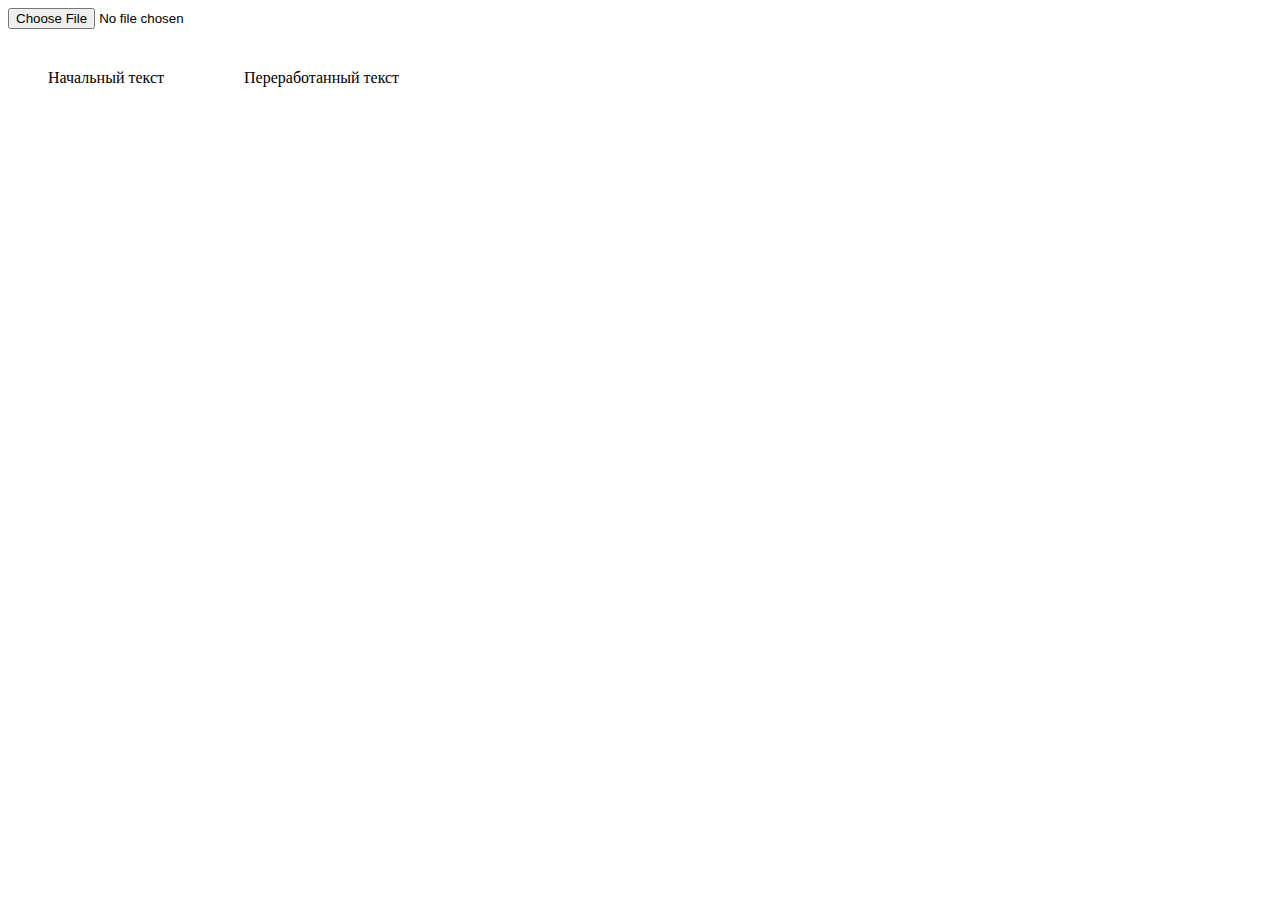
<file: regularExpressions/index.html>
<!DOCTYPE html>
<html lang="en">

<head>
    <meta charset="UTF-8">
    <meta http-equiv="X-UA-Compatible" content="IE=edge">
    <meta name="viewport" content="width=device-width, initial-scale=1.0">
    <title>Document</title>
    <link rel="stylesheet" href="css/style.css">
</head>

<body>
    <input type="file" onchange="previewFile()"><br>
    <div class="wrp">
        <div class="wrp-text">
            <span>Начальный текст</span>
            <p class="elementaryContent"></p>
        </div>
        <div class="wrp-text">
            <span>Переработанный текст</span>
            <p class="content"></p>
        </div>
    </div>
    <script>
        function previewFile() {
            const elementaryContent = document.querySelector('.elementaryContent');
            const content = document.querySelector('.content');
            const [file] = document.querySelector('input[type=file]').files;
            const reader = new FileReader();

            reader.addEventListener("load", () => {
                // this will then display a text file
                elementaryContent.innerText = reader.result;
                content.innerText = reader.result.replace(/\B'|'\B/g, "\"");
            }, false);

            if (file) {
                reader.readAsText(file);
            }
        }
    </script>
</body>

</html>
</file>
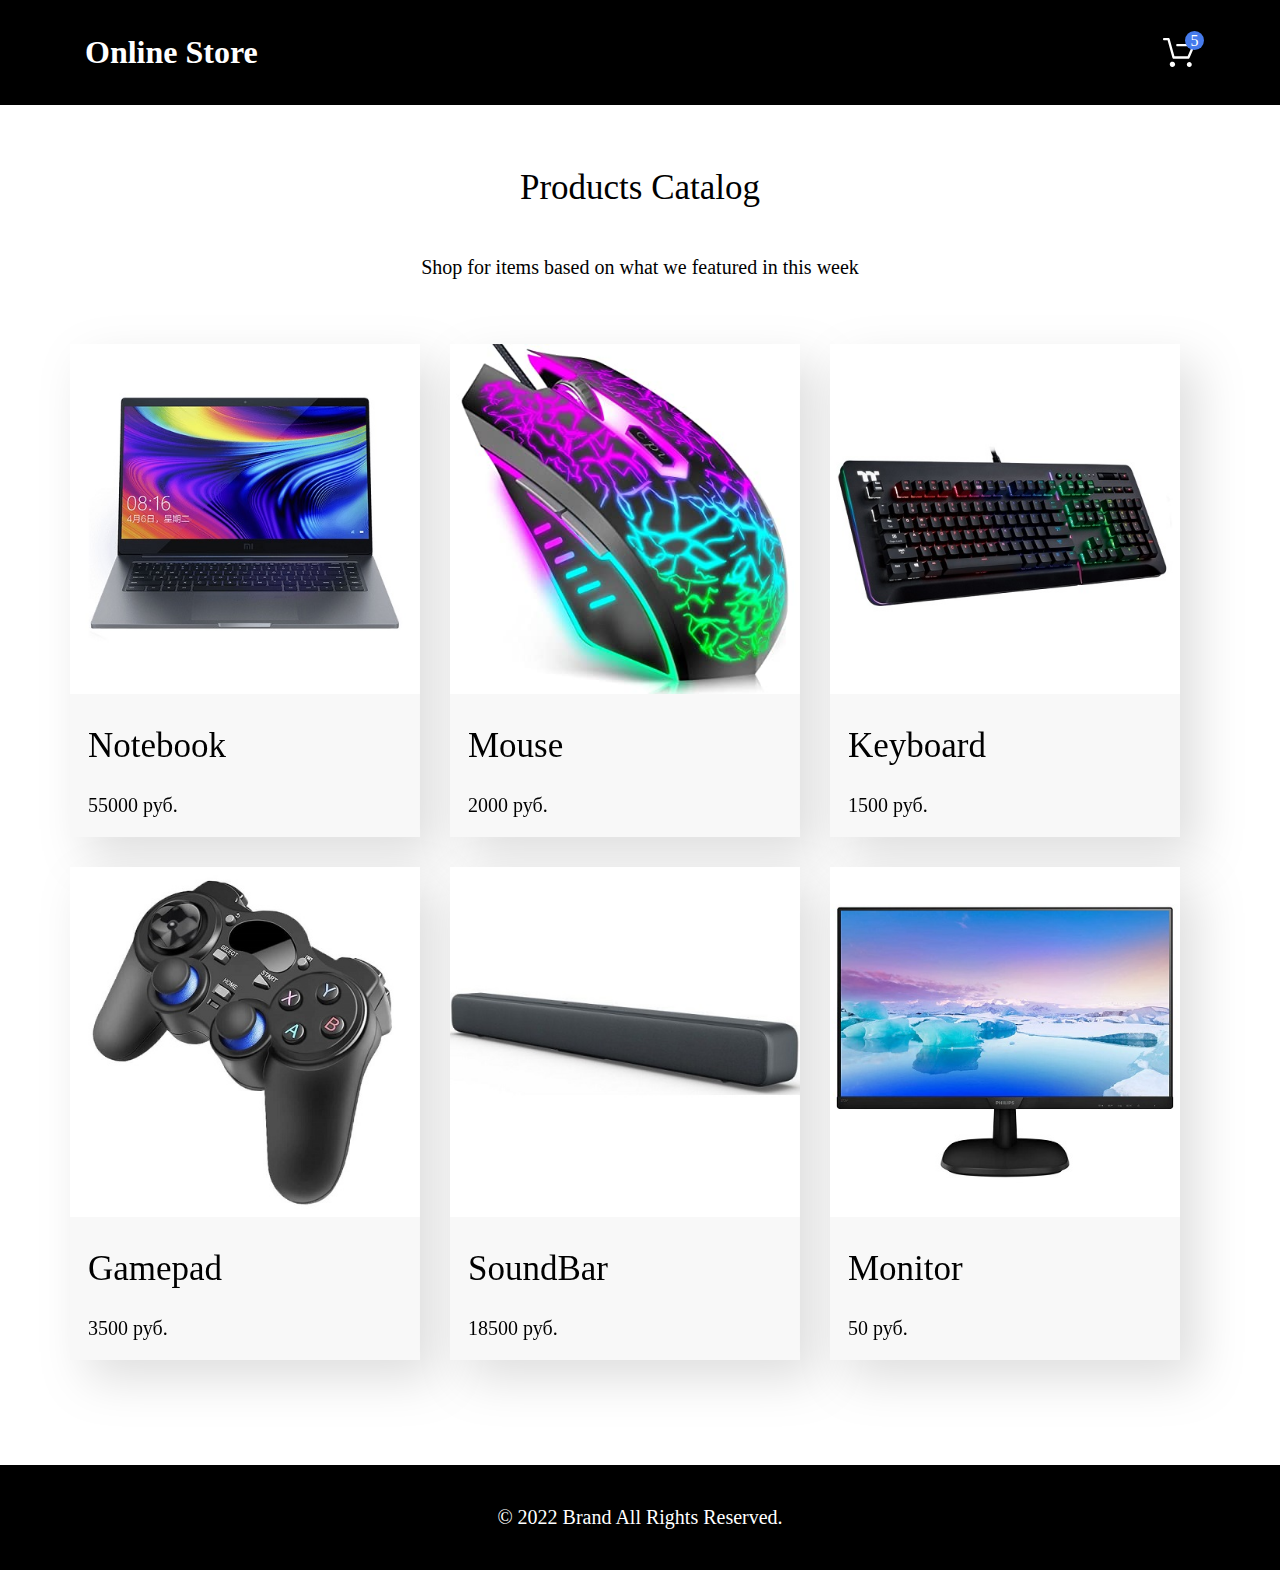
<file: Lesson-1/project/index.html>
<!DOCTYPE html>
<html lang="en">

<head>
    <meta charset="UTF-8">
    <meta http-equiv="X-UA-Compatible" content="IE=edge">
    <meta name="viewport" content="width=device-width, initial-scale=1.0">
    <link rel="stylesheet" href="css/style.css">
    <title>Каталог</title>
</head>

<body>
    <header>
        <div class="catalog__header padding-site">
            <h1 class="catalog__header-title">online store</h1>
            <a class="catalog__header-btn-cart" href="/">
                <svg width="32" height="29" viewBox="0 0 32 29" xmlns="http://www.w3.org/2000/svg">
                    <path
                        d="M26.2 29C25.5522 28.9738 24.9405 28.6948 24.4962 28.2227C24.0519 27.7506 23.8104 27.1232 23.8235 26.475C23.8366 25.8269 24.1033 25.2097 24.5663 24.7559C25.0293 24.3022 25.6518 24.048 26.3 24.048C26.9483 24.048 27.5707 24.3022 28.0337 24.7559C28.4967 25.2097 28.7634 25.8269 28.7765 26.475C28.7896 27.1232 28.5481 27.7506 28.1038 28.2227C27.6594 28.6948 27.0478 28.9738 26.4 29H26.2ZM6.75195 26.32C6.75195 25.79 6.90913 25.2718 7.20361 24.8311C7.4981 24.3904 7.91667 24.0469 8.40637 23.844C8.89608 23.6412 9.43497 23.5881 9.95483 23.6915C10.4747 23.7949 10.9522 24.0502 11.327 24.425C11.7018 24.7998 11.9571 25.2773 12.0605 25.7972C12.164 26.317 12.1108 26.8559 11.908 27.3456C11.7051 27.8353 11.3616 28.2539 10.9209 28.5483C10.4802 28.8428 9.96206 29 9.43201 29C9.0799 29.0003 8.73114 28.9311 8.40576 28.7966C8.08038 28.662 7.78472 28.4646 7.53564 28.2158C7.28657 27.9669 7.08903 27.6713 6.95422 27.3461C6.81942 27.0208 6.75 26.6721 6.75 26.32H6.75195ZM10.552 20.686C10.2926 20.6868 10.04 20.6024 9.83313 20.4457C9.62629 20.2891 9.47661 20.0689 9.40698 19.819L4.57397 2.36401H1.18103C0.867544 2.36401 0.566883 2.23947 0.345215 2.01781C0.123547 1.79614 -0.000976562 1.49549 -0.000976562 1.18201C-0.000976562 0.868519 0.123547 0.567873 0.345215 0.346205C0.566883 0.124537 0.867544 5.81268e-06 1.18103 5.81268e-06H5.46204C5.72153 -0.00080736 5.97406 0.0837201 6.18079 0.240568C6.38751 0.397416 6.53686 0.617884 6.60596 0.868006L11.439 18.323H24.6169L29 8.27501H14.4C14.2418 8.27961 14.0844 8.25242 13.9369 8.19507C13.7894 8.13771 13.6549 8.05134 13.5414 7.94108C13.4279 7.83082 13.3376 7.69891 13.276 7.55315C13.2144 7.40739 13.1826 7.25075 13.1826 7.0925C13.1826 6.93426 13.2144 6.77762 13.276 6.63186C13.3376 6.4861 13.4279 6.35419 13.5414 6.24393C13.6549 6.13367 13.7894 6.0473 13.9369 5.98994C14.0844 5.93259 14.2418 5.90541 14.4 5.91001H30.813C31.0087 5.90996 31.2013 5.95866 31.3734 6.05172C31.5456 6.14478 31.6918 6.27926 31.799 6.44301C31.9068 6.60729 31.9724 6.79569 31.9899 6.99145C32.0073 7.18721 31.9762 7.38424 31.899 7.565L26.494 19.977C26.4016 20.1876 26.25 20.3668 26.0575 20.4927C25.865 20.6186 25.64 20.6858 25.41 20.686H10.552Z">
                    </path>
                </svg>
                <span>5</span>
            </a>
        </div>
    </header>
    <main class="padding-site">
        <div class="catalog__products-title">
            <h2 class="title_2">products catalog</h2>
            <p class="txt ">Shop for items based on&nbsp;what we&nbsp;featured in&nbsp;this week</p>
        </div>
        <ul class="catalog__products"></ul>
    </main>
    <footer class="footer padding-site">
        <p class="footer__copyright txt">© 2022 Brand All Rights Reserved.</p>
    </footer>
    <script src="js/main.js"></script>
</body>

</html>
</file>
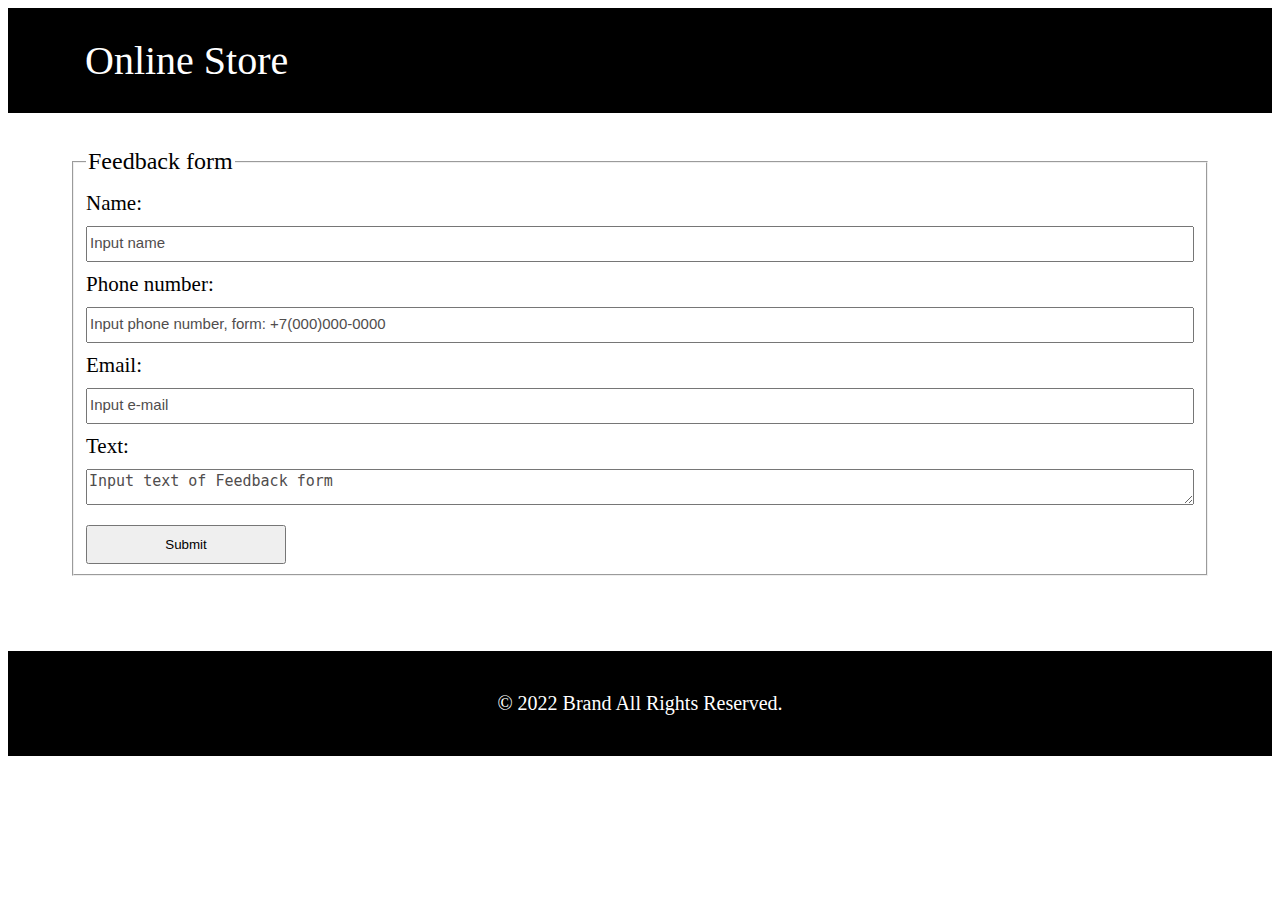
<file: project/feedbackForm.html>
<!DOCTYPE html>
<html lang="en">

<head>
    <meta charset="UTF-8">
    <meta http-equiv="X-UA-Compatible" content="IE=edge">
    <meta name="viewport" content="width=device-width, initial-scale=1.0">
    <link rel="stylesheet" href="css/style.css">
    <title>Feedback form</title>
</head>

<body>
    <header>
        <div class="catalog__header padding-site">
            <a href="index.html" class="catalog__header-title">online store</a>
        </div>
    </header>
    <main class="padding-site">
        <form action="#" id="form">
            <fieldset class="create-form">
                <legend class="create-form-legend">Feedback form</legend>
                <label class="create-form-label" htmlFor="name">Name:</label>
                <input class="create-form-input js-input-name" type="text" id="name" name="name"
                    placeholder="Input name" />
                <label class="create-form-label" htmlFor="phone-number">Phone number:</label>
                <input class="create-form-input js-input-phone-number" type="tel" id="phone-number" name="phoneNumber"
                    placeholder="Input phone number, form: +7(000)000-0000" />
                <label class="create-form-label" htmlFor="email">Email:</label>
                <input class="create-form-input js-input-email" type="text" id="email" name="email"
                    placeholder="Input e-mail" />
                <label class="create-form-label" htmlFor="text">Text:</label>
                <textarea class="create-form-input" type="text" id="text" name="text"
                    placeholder="Input text of Feedback form"></textarea>
                <input type="submit" class="create-form-button" id="send-form">
            </fieldset>
        </form>
    </main>
    <footer class="footer padding-site">
        <p class="footer__copyright txt">© 2022 Brand All Rights Reserved.</p>
    </footer>
    <script src="js/feedbackForm.js"></script>
</body>

</html>
</file>
<file: regularExpressions/css/style.css>
.wrp {
  display: -webkit-box;
  display: -ms-flexbox;
  display: flex;
}

.wrp-text {
  margin: 40px;
}
/*# sourceMappingURL=style.css.map */
</file>
<file: Lesson-1/project/css/style.css>
body {
  margin: 0;
  padding: 0;
}

.txt {
  font-size: 20px;
  line-height: 23px;
  font-weight: 300;
}

.title_2 {
  font-size: 35px;
  line-height: 38px;
  font-weight: 300;
  text-transform: capitalize;
}

.catalog__products-title {
  display: -webkit-box;
  display: -ms-flexbox;
  display: flex;
  -webkit-box-orient: vertical;
  -webkit-box-direction: normal;
      -ms-flex-direction: column;
          flex-direction: column;
  -webkit-box-align: center;
      -ms-flex-align: center;
          align-items: center;
  margin-bottom: 45px;
}

.catalog__header {
  display: -webkit-box;
  display: -ms-flexbox;
  display: flex;
  -webkit-box-pack: justify;
      -ms-flex-pack: justify;
          justify-content: space-between;
  -webkit-box-align: center;
      -ms-flex-align: center;
          align-items: center;
  min-height: 105px;
  background-color: black;
  margin-bottom: 35px;
}

.catalog__header-title {
  color: white;
  margin-left: 15px;
  text-transform: capitalize;
}

.catalog__header-title:hover {
  color: aqua;
}

.catalog__header-btn-cart {
  text-decoration: none;
  display: block;
  width: 32px;
  height: 29px;
  text-decoration: none;
  position: relative;
  -webkit-transition: -webkit-transform 500ms ease;
  transition: -webkit-transform 500ms ease;
  transition: transform 500ms ease;
  transition: transform 500ms ease, -webkit-transform 500ms ease;
  margin-right: 15px;
}

.catalog__header-btn-cart:hover {
  -webkit-transform: scale(1.3);
          transform: scale(1.3);
}

.catalog__header-btn-cart svg {
  fill: #FFFFFF;
}

.catalog__header-btn-cart span {
  display: -webkit-box;
  display: -ms-flexbox;
  display: flex;
  -webkit-box-pack: center;
      -ms-flex-pack: center;
          justify-content: center;
  -webkit-box-align: center;
      -ms-flex-align: center;
          align-items: center;
  color: #FFFFFF;
  width: 19px;
  height: 19px;
  background: #467bec;
  border-radius: 50%;
  position: absolute;
  top: -7px;
  right: -9px;
}

.catalog__header-btn-cart:hover svg {
  fill: aqua;
}

.catalog__header-btn-cart:active svg {
  fill: red;
}

.catalog__header-btn-cart:hover span {
  color: #467bec;
  background-color: #FFFFFF;
}

.catalog__header-btn-cart:active span {
  color: red;
  background-color: #FFFFFF;
}

.catalog__products {
  display: -webkit-box;
  display: -ms-flexbox;
  display: flex;
  -ms-flex-wrap: wrap;
      flex-wrap: wrap;
  margin: 0;
  padding: 0;
}

.catalog__products-item-photo {
  max-width: 350px;
}

.catalog__products-item {
  display: block;
  margin: 0 30px 30px 0;
  position: relative;
  background: #F8F8F8;
  text-decoration: none;
  -webkit-box-sizing: border-box;
          box-sizing: border-box;
  -webkit-transition: all 500ms ease;
  transition: all 500ms ease;
  -webkit-filter: drop-shadow(17px 19px 24px rgba(0, 0, 0, 0.13));
          filter: drop-shadow(17px 19px 24px rgba(0, 0, 0, 0.13));
}

.catalog__products-item:hover {
  -webkit-transform: scale(1.15);
          transform: scale(1.15);
}

.catalog__products-item:hover .catalog__products-item-btn {
  display: -webkit-box;
  display: -ms-flexbox;
  display: flex;
}

.catalog__products-item:nth-child(3n+3) {
  margin-right: 0;
}

.catalog__products-item:hover .catalog__products-item-btn:hover {
  background-color: #ccc;
  color: #000;
  border: 1px solid #000;
}

.catalog__products-item:hover .catalog__products-item-btn :hover svg {
  fill: #000;
}

.catalog__products-item:hover .catalog__products-item-btn :active {
  background-color: transparent;
  color: #fff;
  border: 1px solid #fff;
}

.catalog__products-item:hover .catalog__products-item-btn:active svg {
  fill: #fff;
}

.catalog__products-item:hover .catalog__products-item-photo {
  -webkit-filter: brightness(50%);
          filter: brightness(50%);
}

.catalog__products-item:hover .catalog__products-item-photo:before {
  content: "";
  display: block;
  width: 100%;
  height: 100%;
  background: rgba(58, 56, 56, 0.86);
}

.catalog__products-item-wrp {
  padding: 0 18px 20px 18px;
  -webkit-box-sizing: border-box;
          box-sizing: border-box;
  text-align: left;
}

.catalog__products-item-btn {
  display: none;
  -webkit-box-pack: center;
      -ms-flex-pack: center;
          justify-content: center;
  -webkit-box-align: center;
      -ms-flex-align: center;
          align-items: center;
  width: 160px;
  padding: 10px;
  -webkit-box-sizing: border-box;
          box-sizing: border-box;
  border: 1px solid #FFFFFF;
  background: transparent;
  text-align: center;
  font-size: 14px;
  line-height: 17px;
  color: #FFFFFF;
  position: absolute;
  top: 30%;
  left: calc(50% - 80px);
}

.catalog__products-item-btn svg {
  fill: #fff;
  margin: 0 11px 0 0;
}

.footer {
  display: -webkit-box;
  display: -ms-flexbox;
  display: flex;
  -webkit-box-align: center;
      -ms-flex-align: center;
          align-items: center;
  -webkit-box-pack: center;
      -ms-flex-pack: center;
          justify-content: center;
  background-color: black;
  min-height: 105px;
  margin-top: 75px;
}

.footer__copyright {
  color: white;
}

.footer__copyright:hover {
  color: aqua;
}

.padding-site {
  padding-left: calc(50% - 570px);
  padding-right: calc(50% - 570px);
}
/*# sourceMappingURL=style.css.map */
</file>
<file: project/css/style.css>
.conteiner {
  position: relative;
}

.txt {
  font-size: 20px;
  line-height: 23px;
  font-weight: 300;
}

.title_2 {
  font-size: 35px;
  line-height: 38px;
  font-weight: 300;
  text-transform: capitalize;
}

.products-title {
  display: -webkit-box;
  display: -ms-flexbox;
  display: flex;
  -webkit-box-orient: vertical;
  -webkit-box-direction: normal;
      -ms-flex-direction: column;
          flex-direction: column;
  -webkit-box-align: center;
      -ms-flex-align: center;
          align-items: center;
  margin-bottom: 45px;
}

.catalog__header {
  display: -webkit-box;
  display: -ms-flexbox;
  display: flex;
  -webkit-box-pack: justify;
      -ms-flex-pack: justify;
          justify-content: space-between;
  -webkit-box-align: center;
      -ms-flex-align: center;
          align-items: center;
  min-height: 105px;
  background-color: black;
  margin-bottom: 35px;
}

.catalog__header-icons {
  display: -webkit-box;
  display: -ms-flexbox;
  display: flex;
  -webkit-box-align: center;
      -ms-flex-align: center;
          align-items: center;
}

.search-form {
  margin-right: 50px;
  border-bottom: 2px solid white;
}

.search-form:hover {
  border-bottom-color: aqua;
}

.search-form:hover .search-from__svg {
  fill: aqua;
  -webkit-transform: scale(1.3);
          transform: scale(1.3);
}

.search-form input {
  background-color: black;
  border: none;
  outline: none;
  color: white;
  font-size: 20px;
  width: 180px;
}

.search-form button {
  outline: none;
  border: none;
  background: black;
}

.search-form button > svg {
  width: 25px;
  fill: white;
  -webkit-transition: -webkit-transform 500ms ease;
  transition: -webkit-transform 500ms ease;
  transition: transform 500ms ease;
  transition: transform 500ms ease, -webkit-transform 500ms ease;
}

.catalog__header-title {
  color: white;
  margin-left: 15px;
  text-transform: capitalize;
  font-size: 40px;
  line-height: 43px;
  text-decoration: none;
}

.catalog__header-title:hover {
  color: aqua;
}

.catalog__header-btn-cart {
  display: block;
  background-color: black;
  outline: none;
  border: none;
  width: 32px;
  height: 29px;
  position: relative;
  -webkit-transition: -webkit-transform 500ms ease;
  transition: -webkit-transform 500ms ease;
  transition: transform 500ms ease;
  transition: transform 500ms ease, -webkit-transform 500ms ease;
  margin-right: 15px;
}

.catalog__header-btn-cart:hover {
  -webkit-transform: scale(1.3);
          transform: scale(1.3);
}

.catalog__header-btn-cart svg {
  fill: #FFFFFF;
}

.catalog__header-btn-cart span {
  display: -webkit-box;
  display: -ms-flexbox;
  display: flex;
  -webkit-box-pack: center;
      -ms-flex-pack: center;
          justify-content: center;
  -webkit-box-align: center;
      -ms-flex-align: center;
          align-items: center;
  color: #FFFFFF;
  width: 19px;
  height: 19px;
  background: #467bec;
  border-radius: 50%;
  position: absolute;
  top: -7px;
  right: -9px;
}

.catalog__header-btn-cart:hover svg {
  fill: aqua;
}

.catalog__header-btn-cart:active svg {
  fill: red;
}

.catalog__header-btn-cart:hover span {
  color: #467bec;
  background-color: #FFFFFF;
}

.catalog__header-btn-cart:active span {
  color: red;
  background-color: #FFFFFF;
}

.catalog__header-basket-wrp {
  position: relative;
}

.catalog__header-basket-modal {
  position: absolute;
  background-color: #fff;
  padding: 10px;
  z-index: 100;
  top: 56px;
  right: -85px;
  border-radius: 15px;
  -webkit-filter: drop-shadow(10px 10px 7px rgba(0, 0, 0, 0.13));
          filter: drop-shadow(10px 10px 7px rgba(0, 0, 0, 0.13));
}

.catalog__header-basket-modal:after {
  content: '';
  position: absolute;
  right: 95px;
  top: -40px;
  border: 20px solid transparent;
  border-bottom: 20px solid white;
}

.catalog__header-basket-modal-close {
  color: #000;
  float: right;
  font-size: 30px;
  cursor: pointer;
}

.catalog__header-basket-products {
  -webkit-padding-start: 0;
          padding-inline-start: 0;
}

.catalog__header-basket-products-another {
  width: 200px;
  padding: 10px;
  text-align: center;
}

.catalog__header-basket-products-another span {
  line-height: 23px;
  font-size: 20px;
  font-weight: 500;
}

.catalog__header-basket-products-item {
  text-decoration: none;
  display: -webkit-box;
  display: -ms-flexbox;
  display: flex;
  margin: 10px 0;
}

.catalog__header-basket-products-item-wrp {
  margin: 0 30px;
  min-width: 300px;
  display: -webkit-box;
  display: -ms-flexbox;
  display: flex;
  -webkit-box-orient: vertical;
  -webkit-box-direction: normal;
      -ms-flex-direction: column;
          flex-direction: column;
}

.catalog__header-basket-products-item-wrp-2 {
  display: -webkit-box;
  display: -ms-flexbox;
  display: flex;
  -webkit-box-orient: vertical;
  -webkit-box-direction: normal;
      -ms-flex-direction: column;
          flex-direction: column;
  -webkit-box-align: center;
      -ms-flex-align: center;
          align-items: center;
  min-width: 150px;
}

.catalog__header-basket-products-item-title {
  font-size: 28px;
  line-height: 30px;
  font-weight: 500;
  margin-bottom: 20px;
}

.catalog__header-basket-products-item-photo {
  width: 100px;
  height: 100px;
}

.catalog__header-basket-products-item-txt {
  font-size: 15px;
  line-height: 17px;
  font-weight: 300;
}

.catalog__header-basket-products-item-btn {
  width: 60px;
  height: 40px;
  border-radius: 5px;
  background-color: black;
  border: none;
}

.catalog__header-basket-products-item-btn span {
  color: white;
}

.products {
  display: -webkit-box;
  display: -ms-flexbox;
  display: flex;
  -ms-flex-wrap: wrap;
      flex-wrap: wrap;
  margin: 0;
  padding: 0;
}

.products-item-photo {
  max-width: 350px;
}

.products-item {
  display: block;
  margin: 0 30px 30px 0;
  position: relative;
  background: #F8F8F8;
  text-decoration: none;
  -webkit-box-sizing: border-box;
          box-sizing: border-box;
  -webkit-transition: all 500ms ease;
  transition: all 500ms ease;
  -webkit-filter: drop-shadow(17px 19px 24px rgba(0, 0, 0, 0.13));
          filter: drop-shadow(17px 19px 24px rgba(0, 0, 0, 0.13));
}

.products-item:hover {
  -webkit-transform: scale(1.15);
          transform: scale(1.15);
}

.products-item:hover .products-item-btn {
  display: -webkit-box;
  display: -ms-flexbox;
  display: flex;
}

.products-item:nth-child(3n+3) {
  margin-right: 0;
}

.products-item:hover .products-item-btn:hover {
  background-color: #ccc;
  color: #000;
  border: 1px solid #000;
}

.products-item:hover .products-item-btn :hover svg {
  fill: #000;
}

.products-item:hover .products-item-btn :active {
  background-color: transparent;
  color: #fff;
  border: 1px solid #fff;
}

.products-item:hover .products-item-btn:active svg {
  fill: #fff;
}

.products-item:hover .products-item-photo {
  -webkit-filter: brightness(50%);
          filter: brightness(50%);
}

.products-item:hover .products-item-photo:before {
  content: "";
  display: block;
  width: 100%;
  height: 100%;
  background: rgba(58, 56, 56, 0.86);
}

.products-item-wrp {
  padding: 0 18px 20px 18px;
  -webkit-box-sizing: border-box;
          box-sizing: border-box;
  text-align: left;
}

.products-item-btn {
  display: none;
  -webkit-box-pack: center;
      -ms-flex-pack: center;
          justify-content: center;
  -webkit-box-align: center;
      -ms-flex-align: center;
          align-items: center;
  width: 160px;
  padding: 10px;
  -webkit-box-sizing: border-box;
          box-sizing: border-box;
  border: 1px solid #FFFFFF;
  background: transparent;
  text-align: center;
  font-size: 14px;
  line-height: 17px;
  color: #FFFFFF;
  position: absolute;
  top: 30%;
  left: calc(50% - 80px);
}

.products-item-btn svg {
  fill: #fff;
  margin: 0 11px 0 0;
}

.footer {
  display: -webkit-box;
  display: -ms-flexbox;
  display: flex;
  -webkit-box-align: center;
      -ms-flex-align: center;
          align-items: center;
  -webkit-box-pack: center;
      -ms-flex-pack: center;
          justify-content: center;
  background-color: black;
  min-height: 105px;
  margin-top: 75px;
}

.footer__copyright {
  color: white;
}

.footer__copyright:hover {
  color: aqua;
}

.create-form {
  display: -webkit-box;
  display: -ms-flexbox;
  display: flex;
  -webkit-box-orient: vertical;
  -webkit-box-direction: normal;
      -ms-flex-direction: column;
          flex-direction: column;
}

.create-form-legend {
  font-size: 24px;
  line-height: 27px;
  font-weight: 400;
}

.create-form-label {
  font-size: 21px;
  line-height: 25px;
  font-weight: 400;
  margin: 10px 0;
}

.create-form-input {
  height: 30px;
}

.create-form-input::-webkit-input-placeholder {
  font-size: 15px;
  color: #504d4d;
}

.create-form-input:-ms-input-placeholder {
  font-size: 15px;
  color: #504d4d;
}

.create-form-input::-ms-input-placeholder {
  font-size: 15px;
  color: #504d4d;
}

.create-form-input::placeholder {
  font-size: 15px;
  color: #504d4d;
}

.create-form-input.invalid {
  border: 2px solid red;
}

.create-form-input.valid {
  border: 2px solid green;
}

.create-form-button {
  max-width: 200px;
  padding: 10px 0;
  margin-top: 20px;
}

.msgError {
  font-size: 17px;
  border: 1px solid red;
  padding: 5px;
  background-color: red;
}

.show-error {
  position: absolute;
  width: 100%;
  height: 100%;
  background-color: #fdf7f7;
  z-index: 10000;
  top: 0;
  right: 0;
  display: -webkit-box;
  display: -ms-flexbox;
  display: flex;
  -webkit-box-orient: vertical;
  -webkit-box-direction: normal;
      -ms-flex-direction: column;
          flex-direction: column;
  -webkit-box-align: center;
      -ms-flex-align: center;
          align-items: center;
}

.show-error span:first-child {
  margin-top: 50px;
}

.show-error span {
  font-size: 35px;
  line-height: 38px;
  font-weight: 500;
  margin: 20px 0;
  color: red;
}

.padding-site {
  padding-left: calc(50% - 570px);
  padding-right: calc(50% - 570px);
}
/*# sourceMappingURL=style.css.map */
</file>
